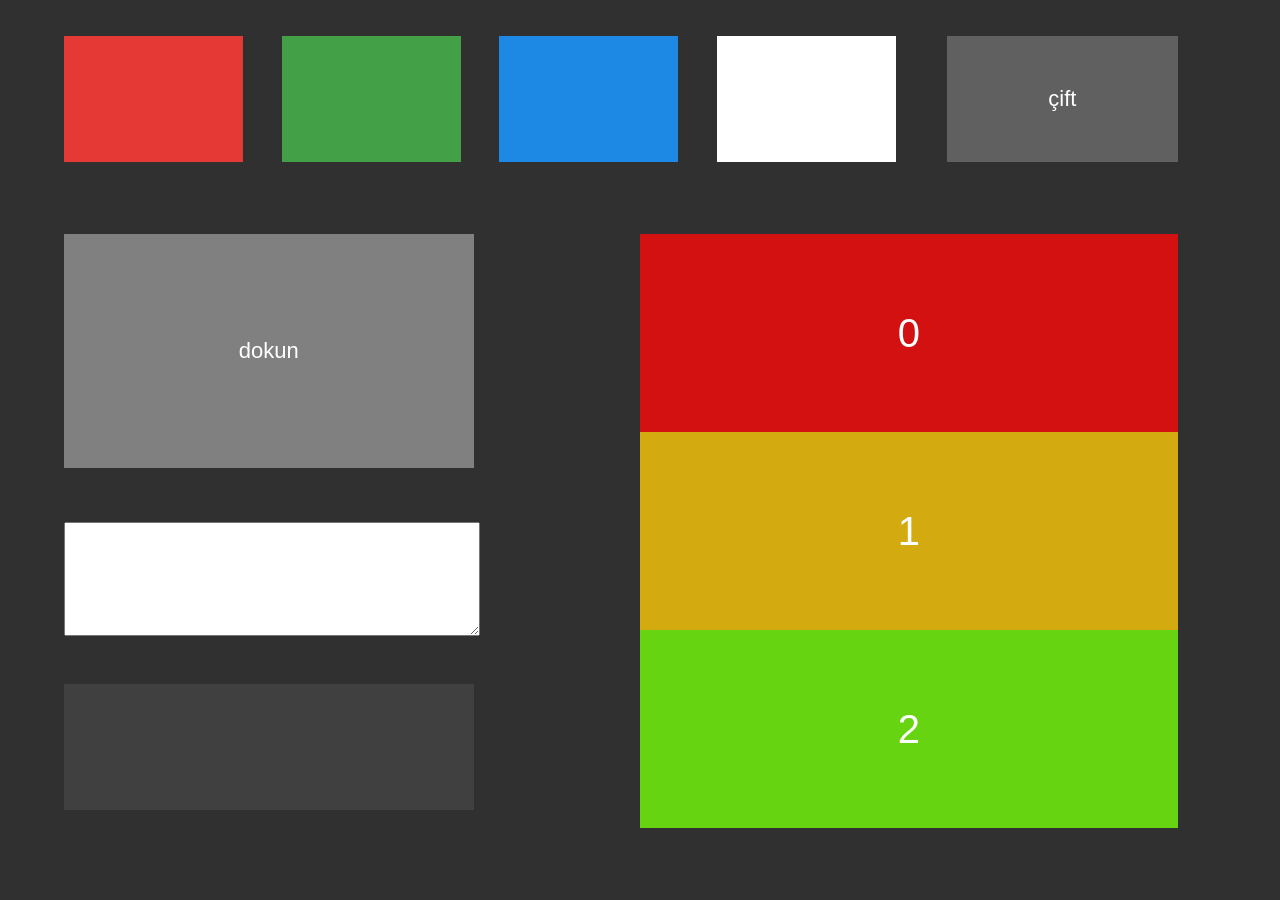
<file: test/canli/hedef.html>
<!doctype html>
<html lang="tr"><head><meta charset="utf-8"><title>Köprü canlı test hedefi</title>
<style>
  html, body { margin: 0; height: 100%; overflow: hidden; background: #303030; font: 22px Segoe UI, sans-serif; color: #fff; }
  .b { position: absolute; }
  #red { left: 5vw; top: 4vh; width: 14vw; height: 14vh; background: #E53935; }
  #green { left: 22vw; top: 4vh; width: 14vw; height: 14vh; background: #43A047; }
  #blue { left: 39vw; top: 4vh; width: 14vw; height: 14vh; background: #1E88E5; }
  #white { left: 56vw; top: 4vh; width: 14vw; height: 14vh; background: #FFFFFF; }
  /* Çift dokunuş kutusu: gerçek "dblclick" gelince camgöbeği olur. */
  #dbl { left: 74vw; top: 4vh; width: 18vw; height: 14vh; background: #606060; display: grid; place-items: center; user-select: none; }
  /* Dokunma kutusu: dokunuşta yeşil, farede mavi, kalemde mor olur. */
  #tap { left: 5vw; top: 26vh; width: 32vw; height: 26vh; background: #808080; display: grid; place-items: center; touch-action: none; user-select: none; }
  #ta { left: 5vw; top: 58vh; width: 32vw; height: 12vh; font-size: 24px; }
  /* Yazı doğrulama kutusu: metin beklenen değere eşitlenince sarı. */
  #typed { left: 5vw; top: 76vh; width: 32vw; height: 14vh; background: #404040; }
  /* Tek parmakla kaydırılacak alan: her şerit farklı renk. */
  #scroll { left: 50vw; top: 26vh; width: 42vw; height: 66vh; overflow-y: auto; touch-action: pan-y; }
  .s { height: 22vh; display: grid; place-items: center; font-size: 40px; }
  /* Kalibrasyon işaretleri (artı): yalnızca kalibrasyon bölümünde görünür, olaylara karışmaz.
     Bölüm sürerken kaydırma şeritleri gizlenir (renkleri pembe noktayla karışmasın). */
  .k { position: absolute; display: none; width: 2.4vw; height: 2.4vw; margin: -1.2vw 0 0 -1.2vw; pointer-events: none; z-index: 5;
       background: linear-gradient(#FFEB3B, #FFEB3B) center / 100% 2px no-repeat, linear-gradient(#FFEB3B, #FFEB3B) center / 2px 100% no-repeat; }
  body.kal .k { display: block; }
  body.kal #scroll { visibility: hidden; }
  /* Son basışın Windows'ta düştüğü yer (yalnızca kalibrasyon bölümünde): telefon bunu görüntüde arar. */
  #nokta { position: fixed; width: 18px; height: 18px; margin: -9px 0 0 -9px; border-radius: 50%; background: #FF00FF; pointer-events: none; z-index: 9; display: none; }
  /* Netleştirme ölçümü için ekranın tamamını kaplayan ince yazılı desen (büyük değişiklik). */
  #yogun { position: fixed; inset: 0; background: #fff; color: #111; font: 13px/1.25 Consolas, monospace; overflow: hidden; z-index: 8; display: none; word-break: break-all; }
</style></head><body>
<div class="b" id="red"></div><div class="b" id="green"></div><div class="b" id="blue"></div><div class="b" id="white"></div>
<div class="b" id="dbl">çift</div>
<div class="b" id="tap">dokun</div>
<textarea class="b" id="ta"></textarea>
<div class="b" id="typed"></div>
<div class="b" id="scroll"></div>
<div id="nokta"></div><div id="yogun"></div>
<script>
  window.ev = [];
  const expect = decodeURIComponent((location.hash.match(/yazi=([^&]*)/) || [])[1] || 'Kopru-Ş1');
  const sc = document.getElementById('scroll');
  for (let i = 0; i < 30; i++) { const d = document.createElement('div'); d.className = 's'; d.style.background = `hsl(${(i * 47) % 360} 85% 45%)`; d.textContent = i; sc.appendChild(d); }
  // Kalibrasyon noktaları (ekranın oranı olarak; telefondaki test de aynı oranlara dokunur).
  window.KAL = [[0.12, 0.11], [0.435, 0.11], [0.97, 0.11], [0.435, 0.45], [0.71, 0.59], [0.97, 0.55], [0.12, 0.95], [0.435, 0.85], [0.97, 0.95]];
  KAL.forEach(([x, y], i) => { const k = document.createElement('div'); k.className = 'k'; k.id = 'k' + i; k.style.left = x * 100 + 'vw'; k.style.top = y * 100 + 'vh'; document.body.appendChild(k); });
  const tap = document.getElementById('tap');
  tap.addEventListener('pointerdown', (e) => {
    tap.style.background = e.pointerType === 'touch' ? '#00C800' : e.pointerType === 'pen' ? '#A000A0' : (tap.style.background === 'rgb(0, 0, 255)' ? '#FF8000' : '#0000FF');
    tap.textContent = e.pointerType + ' ' + ev.filter((x) => x.t === 'pointerdown').length;
  });
  // Her gerçek çift tık rengi değiştirir (gri ↔ camgöbeği): telefon birden çok kez sınayabilsin.
  const dbl = document.getElementById('dbl');
  dbl.addEventListener('dblclick', () => { dbl.style.background = dbl.style.background === 'rgb(0, 229, 255)' ? '#606060' : '#00E5FF'; });
  // Kalibrasyon bölümü: F9 = Tablet (dokunmatik), F8 = Doğrudan (fare), F2 = bitti.
  // Telefon bu tuşları Köprü üzerinden gönderir; bölüm içindeki her basışın yeri
  // pembe noktayla gösterilir ve olay kaydına bölüm adıyla yazılır.
  // F4: ince yazılı deseni aç/kapat (netleştirme ölçümü), Shift+F4: sürekli hareket.
  // Chromium bu tuşları kullanmaz.
  window.kal = null;
  const nokta = document.getElementById('nokta'), yogun = document.getElementById('yogun');
  window.kalibrasyon = (m) => { window.kal = m || null; document.body.classList.toggle('kal', !!m); if (!m) nokta.style.display = 'none'; };
  window.yogunDesen = (on) => {
    if (on && !yogun.textContent) { let t = ''; for (let i = 0; t.length < 24000; i++) t += 'Köprü ' + i + ' çğıöşü ÇĞİÖŞÜ 0123456789 ' + (i * 7919 % 1000) + ' | '; yogun.textContent = t; }
    yogun.style.display = on ? 'block' : 'none';
  };
  // Shift+F4: sürekli hareket (beyaz blok 30 kare/sn yanıp söner) aç/kapat — akış ölçümü.
  window.hareket = (on) => {
    clearInterval(window.__hr); window.__hr = 0;
    const w = document.getElementById('white');
    if (on) { let i = 0; window.__hr = setInterval(() => { w.style.background = i++ % 2 ? '#FFFFFF' : '#E8E8E8'; }, 33); } else w.style.background = '#FFFFFF';
  };
  const idOf = (e) => (e.target && e.target.closest ? (e.target.closest('[id]') || {}).id : '') || '';
  const rec = (t, e) => {
    const o = { t, x: e.screenX, y: e.screenY, pt: e.pointerType, b: e.button, k: e.key, id: idOf(e), ts: Date.now(), dpr: devicePixelRatio };
    if (window.kal) o.kal = window.kal;
    ev.push(o);
    if (window.kal && t === 'pointerdown') {
      nokta.style.left = e.clientX + 'px'; nokta.style.top = e.clientY + 'px'; nokta.style.display = 'block';
    }
  };
  for (const t of ['pointerdown', 'pointerup', 'mousedown', 'wheel', 'contextmenu', 'dblclick']) addEventListener(t, (e) => rec(t, e), true);
  addEventListener('keydown', (e) => {
    rec('keydown', e);
    if (e.key === 'F9') { e.preventDefault(); window.kalibrasyon('tablet'); }
    else if (e.key === 'F8') { e.preventDefault(); window.kalibrasyon('dogrudan'); }
    else if (e.key === 'F2') { e.preventDefault(); window.kalibrasyon(null); }
    else if (e.key === 'F4' && e.shiftKey) { e.preventDefault(); window.hareket(!window.__hr); }
    else if (e.key === 'F4') { e.preventDefault(); window.yogunDesen(yogun.style.display !== 'block'); }
  }, true);
  const ta = document.getElementById('ta');
  ta.addEventListener('input', () => { document.getElementById('typed').style.background = ta.value === expect ? '#FFD600' : '#404040'; });
  window.state = () => ({ scroll: sc.scrollTop, ta: ta.value, tap: tap.style.background, dbl: document.getElementById('dbl').style.background, w: innerWidth, h: innerHeight, sx: screenX, sy: screenY, dpr: devicePixelRatio });
</script>
</body></html>
</file>
